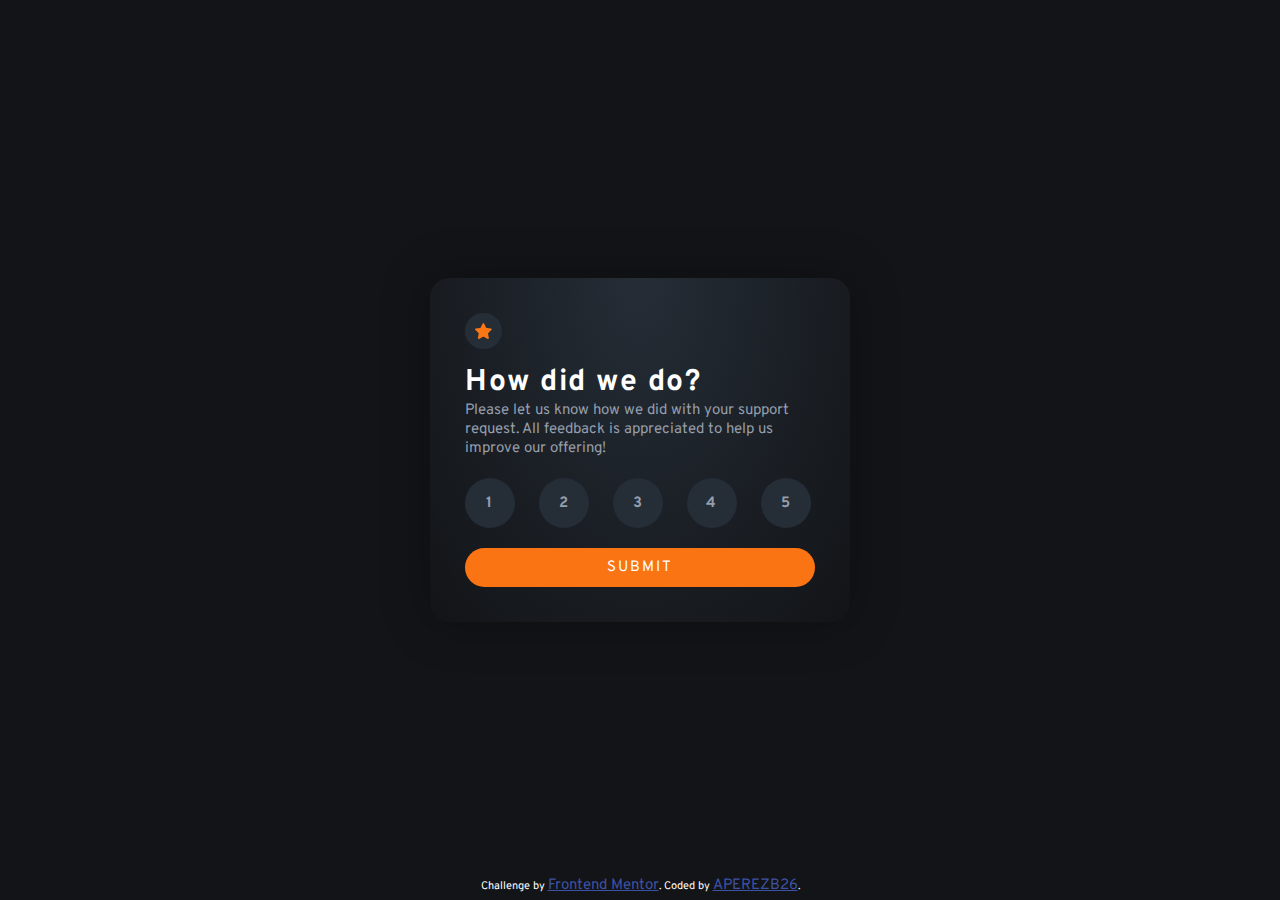
<file: Componente Interactivo de rating/interactive-rating-component-main/index.html>
<!DOCTYPE html>
<html lang="en">

<head>
  <meta charset="UTF-8">
  <meta http-equiv="X-UA-Compatible" content="IE=edge">
  <meta name="viewport" content="width=device-width, initial-scale=1.0">
  <!-- displays site properly based on user's device -->
  <link rel="icon" type="image/png" sizes="32x32" href="./images/favicon-32x32.png">
  <link rel="stylesheet" href="styles.css">

  <title>Frontend Mentor | Interactive rating component</title>

  <!-- Feel free to remove these styles or customise in your own stylesheet 👍 -->
</head>

<body>
  <!-- Rating state start -->
  <div class="container">
    <div class="card" id="card">
      <div class="icon">
        <img src="./images/icon-star.svg" />
      </div>
      <div class="card_title">
        How did we do?
      </div>
      <div class="card_body">
        <div class="card_content">
          Please let us know how we did with your support request. All feedback is appreciated
          to help us improve our offering!
        </div>
        <ul>
          <button name="1" class="selection">1</button>
          <button name="2" class="selection">2</button>
          <button name="3" class="selection">3</button>
          <button name="4" class="selection">4</button>
          <button name="5" class="selection">5</button>
        </ul>
        <button onclick="send()">
          SUBMIT
        </button>
      </div>
    </div>

    <!-- Thank you state start -->
    <div class="thanks_card" id="thanks_card">
      <div class="thanks_icon">
        <img src="./images/illustration-thank-you.svg" />
        <p>You selected
          <!-- Add rating here --> out of <span id="puntuacion"></span>
        </p>
      </div>
      <div class="thanks_head">
        Thank you!
      </div>
      <div class="thanks_content">
        We appreciate you taking the time to give a rating. If you ever need more support,
        don’t hesitate to get in touch!
      </div>

      <!-- Thank you state end -->

    </div>
    <div class="attribution">
      Challenge by <a href="https://www.frontendmentor.io?ref=challenge" target="_blank">Frontend Mentor</a>.
      Coded by <a href="https://github.com/APEREZB26">APEREZB26</a>.
    </div>
  </div>
  <script src="index.js"></script>
</body>

</html>
</file>
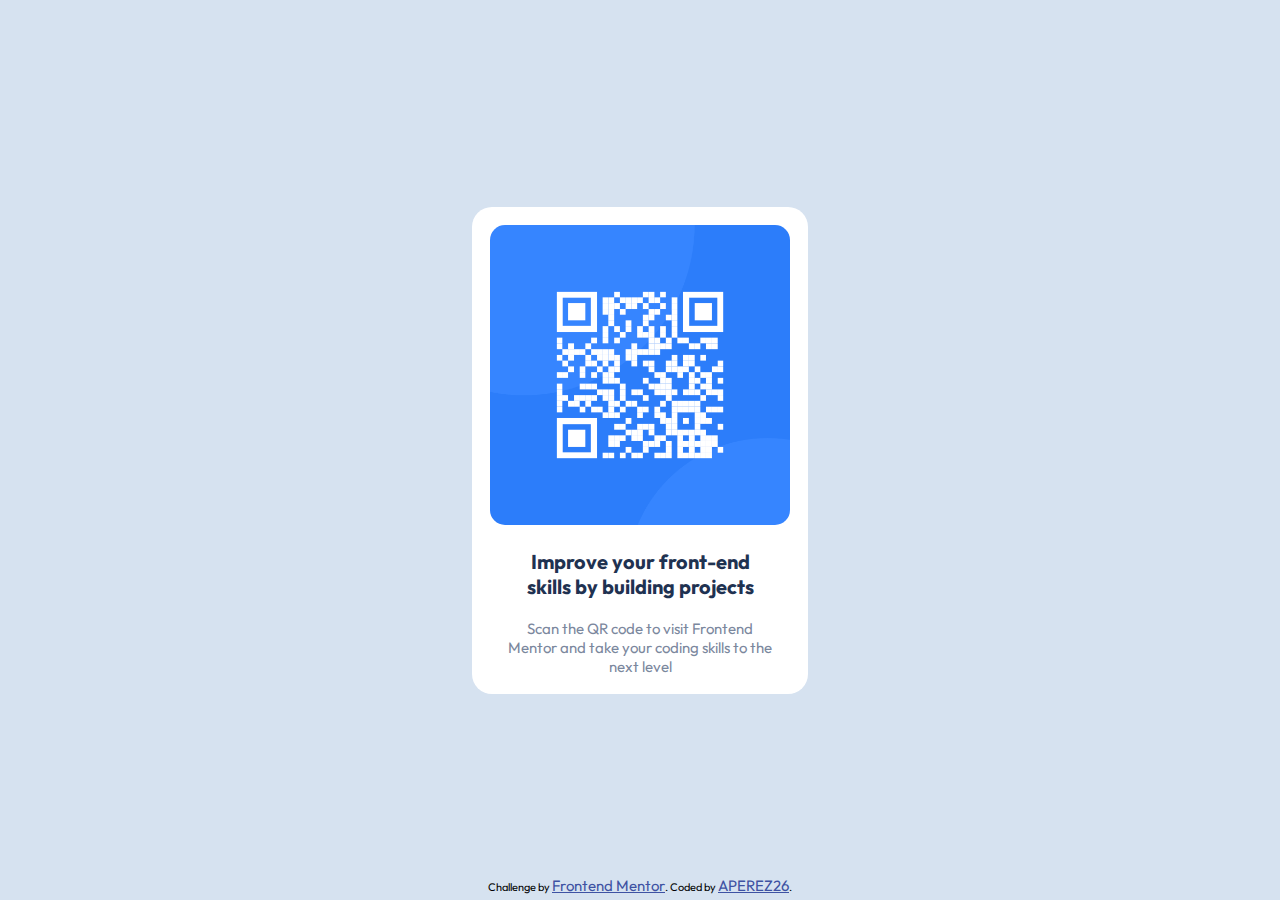
<file: QR-COMPONENT/qr-code-component-main/index.html>
<!DOCTYPE html>
<html lang="en">

<head>
  <meta charset="UTF-8">
  <meta name="viewport" content="width=device-width, initial-scale=1.0">
  <link rel="icon" type="image/png" sizes="32x32" href="./images/favicon-32x32.png">
  <link rel="stylesheet" href="./styles.css">

  <title>Frontend Mentor | QR code component</title>
</head>

<body>
  <div class="container">
    <div class="qr_container">
      <img src="./images/image-qr-code.png">
      <div class="qr_content">
        <div>
          <span>Improve your front-end skills by building projects</span>
        </div>
        <p>Scan the QR code to visit Frontend Mentor and take your coding skills to the next level</p>
      </div>
    </div>
  </div>

  <div class="attribution">
    Challenge by <a href="https://www.frontendmentor.io?ref=challenge" target="_blank">Frontend Mentor</a>.
    Coded by <a href="#">APEREZ26</a>.
  </div>
</body>

</html>
</file>
<file: Componente Interactivo de rating/interactive-rating-component-main/styles.css>
@import url('https://fonts.googleapis.com/css2?family=Overpass:wght@300&display=swap');
:root{
    --Orange: hsl(25, 97%, 53%);
    --White: hsl(0, 0%, 100%);
    --LightGrey: hsl(217, 12%, 63%);
    --MediumGrey: hsl(216, 12%, 54%);
    --DarkBlue: hsl(213, 19%, 18%);
    --VeryDarkBlue: hsl(216, 12%, 8%);
}

*{
  font-size: 15px;
  color: var(--White);
  font-family: 'Overpass', sans-serif;
  margin: 0;
  padding: 0;
}

.container{
    background-color: var(--VeryDarkBlue);
    display: flex;
    flex-direction: column;
    justify-content: center;
    align-items: center;
    min-height: 100vh;
}

.card,
.thanks_card{
  background: radial-gradient(ellipse at top,var(--DarkBlue),var(--VeryDarkBlue));
  width: 350px;
  border-radius: 20px;
  box-shadow: 0px 0px 50px rgba(0, 0, 0, 0.3);
  padding: 35px;
}

.card.active{
  display: none;
}

.icon{
    background-color: var(--DarkBlue);
    border-radius: 50px;
    width: max-content;
    padding: 10px;
    display: flex;
    justify-content: center;
    align-items: center;
    margin-bottom: 15px;
}

.card_title{
  font-weight: 700;
  font-size: 30px;
  letter-spacing: 1.5px;
}

.card_body .card_content{
  color: var(--LightGrey);
  font-weight: 400;
}

.card_body ul{
  display: grid;
  grid-template-columns: repeat(5,1fr);
  grid-gap: 20px;
  width: 100%;
  text-align: center;
  margin: 20px 0px;
}

.card_body ul button{
  list-style: none;
  width: 50px;
  height: 50px;
  background-color: var(--DarkBlue);
  border-radius: 25px;
  color: var(--LightGrey);
  display: flex;
  align-items: center;
  justify-content: center;
  font-weight: 700;
  outline: none;
  border: none;
  cursor: pointer;
}

.card_body button{
  background-color: var(--Orange);
  border: none;
  color: var(--White);
  border-radius: 20px;
  padding: 10px;
  width: 100%;
  letter-spacing: 2px;
  font-weight: 400;
  cursor: pointer;
}

.attribution {
  position: absolute;
  bottom: 5px;
  font-size: 11px;
  text-align: center;
}

.attribution a {
  color: hsl(228, 45%, 44%);
}

.thanks_card{
  display: none;
  text-align: center;
  align-items: center;
}

.thanks_card .thanks_icon p{
  background-color: var(--DarkBlue);
  padding: 5px;
  border-radius: 50px;
  color: var(--Orange);
  margin: 30px 0px;
}

.thanks_head{
  font-size: 25px;
  font-weight: 700;
  margin-bottom: 20px;
}

.thanks_content{
  color: var(--MediumGrey);
  width: 95%;
  line-height: 25px;
}

.thanks_card.active{
  display: flex;
  flex-direction: column;
}

#puntuacion{
  color: var(--Orange);
}

.selection.selected{
  background-color: aliceblue;
}
</file>
<file: QR-COMPONENT/qr-code-component-main/styles.css>
@import url('https://fonts.googleapis.com/css2?family=Outfit&display=swap');
:root {
  --White: hsl(0, 0%, 100%);
  --Lightgray: hsl(212, 45%, 89%);
  --Grayishblue: hsl(220, 15%, 55%);
  --Darkblue: hsl(218, 44%, 22%);
}

* {
  margin: 0;
  padding: 0;
  font-family: 'Outfit', sans-serif;
  font-size: 15px;
}

body {
  height: 100vh;
  background: var(--Lightgray);
  display: flex;
  flex-direction: column;
  align-items: center;
  justify-content: center;
}

.container{
  width: 300px;
  background-color: var(--White);
  padding: 18px;
  border-radius: 20px;
}

.qr_container{
  width: 100%;
}

.qr_container img{
  width: 100%;
  border-radius: 15px;
}

.qr_content{
  text-align: center;
  color: var(--Darkblue);
  width: 90%;
  margin: auto;
}

.qr_content div{
  margin: 20px auto;
  width: 90%;
}

.qr_content div span{
  font-size: 20px;
  font-weight: 700;
}

.qr_content p{
  color: var(--Grayishblue);
}

.attribution {
  position: absolute;
  bottom: 5px;
  font-size: 11px;
  text-align: center;
}
.attribution a {
  color: hsl(228, 45%, 44%);
}
</file>
